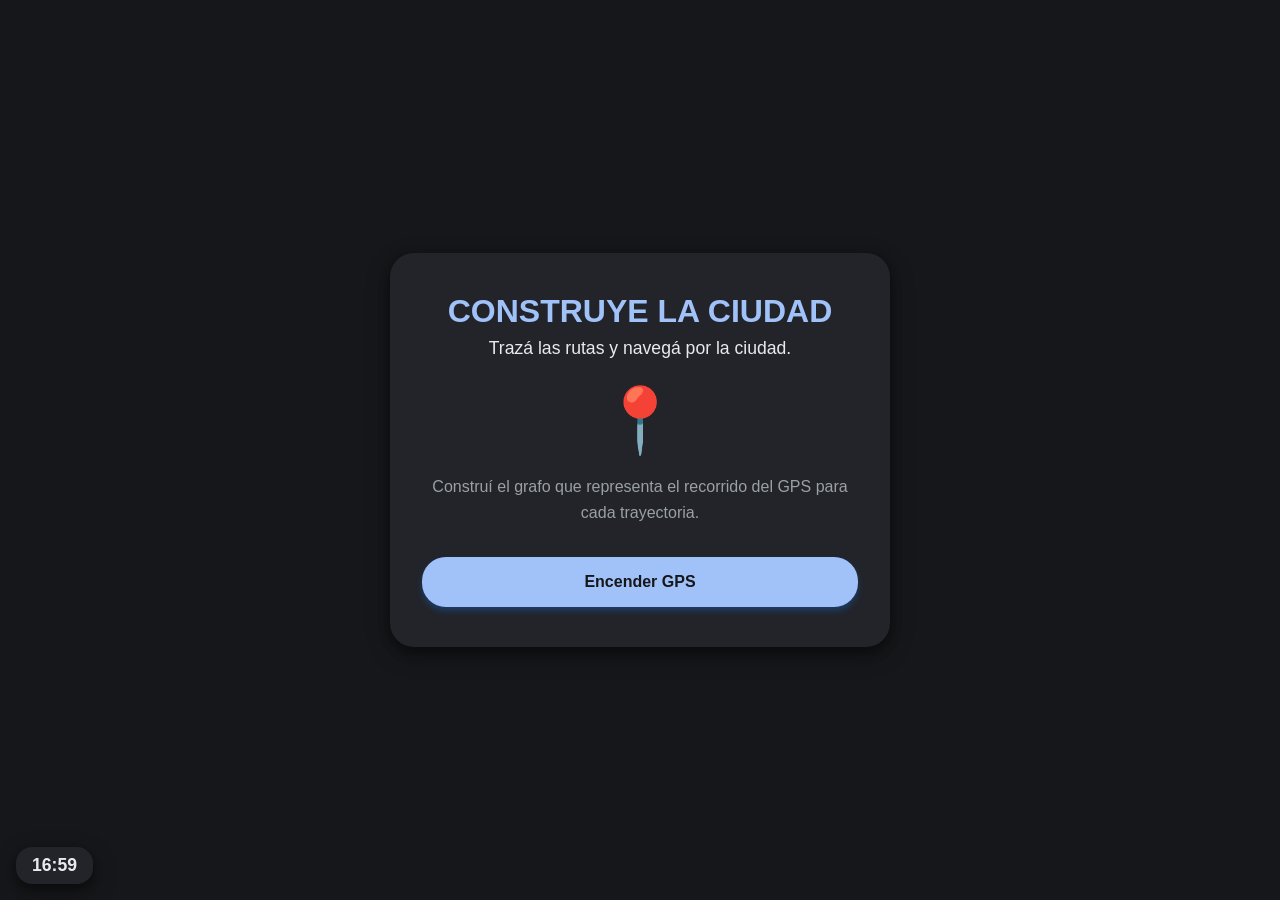
<file: html/mini-juego.html>
<!DOCTYPE html>
<html lang="es">
<head>
	<meta charset="UTF-8">
	<meta name="viewport" content="width=device-width, initial-scale=1.0">
	<title>Construye la ciudad</title>
	<link rel="shortcut icon" href="../img/icon.png" type="image/x-icon">
	<link rel="stylesheet" href="../css/mini-juego-style.css">
</head>
<body class="dark-mode">
	<div id="clock-display" class="clock"></div>
	<div id="screen-start" class="screen active">
		<div class="card start-card">
			<h1>CONSTRUYE LA CIUDAD</h1>
			<p class="subtitle">Trazá las rutas y navegá por la ciudad.</p>
			<div class="map-illustration">📍</div>
			<p class="intro-text">Construí el grafo que representa el recorrido del GPS para cada trayectoria.</p>
			<button id="btn-start" class="btn-primary">Encender GPS</button>
		</div>
	</div>
	<div id="screen-game" class="screen">
		<div class="game-container">
			<aside class="sidebar">
				<header class="game-header">
					<div class="score-container">Puntos: <span id="score-display">0</span></div>
					<div class="level-container">Ruta <span id="level-display">1</span></div>
					<button id="btn-reset" class="btn-secondary btn-small">Apagar</button>
				</header>
				<div class="task-box">
					<p id="task-text"></p>
					<p id="feedback-text"></p>
				</div>
			</aside>
			<main class="game-area">
				<div class="map-wrapper">
					<div id="map-container">
						<svg id="svg-layer" width="100%" height="100%"></svg>
						<div id="nodes-layer"></div>
					</div>
				</div>
				<div class="controls">
					<button id="btn-undo" class="btn-secondary">Deshacer tramo</button>
					<button id="btn-check" class="btn-primary">Iniciar Navegación</button>
				</div>
			</main>
		</div>
	</div>
	<div id="screen-waypoint" class="screen">
		<div class="card waypoint-card">
			<div class="waypoint-icon">📍</div>
			<h2>Destino Alcanzado</h2>
			<p class="waypoint-text">El GPS ha registrado tu recorrido con éxito.</p>
			<div class="gps-points-large">+100 puntos</div>
			<div class="waypoint-total-container">
				<span class="total-label">Total</span>
				<span id="waypoint-total-score" class="total-value">0</span>
			</div>
		</div>
	</div>
	<div id="screen-end" class="screen">
		<div class="card final-card">
			<h2>¡Viaje Finalizado!</h2>
			<div class="map-illustration">🗺️</div>
			<p>Has recorrido todos los destinos de la ciudad.</p>
			<p class="final-score">Puntaje total: <span id="final-score-display"></span></p>
			<button id="btn-play-again" class="btn-primary">Planear nuevo viaje</button>
		</div>
	</div>
	<script src="../js/mini-juego-script.js"></script>
</body>
</html>
</file>
<file: css/mini-juego-style.css>
:root {
	--bg-color: #f1f3f4;
	--text-color: #202124;
	--card-bg: #ffffff;
	--primary-color: #1a73e8;
	--primary-hover: #1557b0;
	--secondary-color: #e8eaed;
	--secondary-hover: #dfdfdf;
	--secondary-text: #5f6368;
	--success-color: #1e8e3e;
	--error-color: #d93025;
	--map-bg: #ebe7e0;
	--grid-color: #ffffff;
	--node-border: #ea4335;
	--line-color: #4285f4;
	--shadow: 0 4px 12px rgba(60,64,67,0.15), 0 8px 24px rgba(60,64,67,0.1);
}

body.dark-mode {
	--bg-color: #16171a;
	--text-color: #e8eaed;
	--card-bg: #22242a;
	--primary-color: #a0c2f9;
	--primary-hover: #b3d1ff;
	--secondary-color: #32353d;
	--secondary-hover: #3f434e;
	--secondary-text: #9aa0a6;
	--map-bg: #1c1e24;
	--grid-color: #2b3a4a;
	--node-border: #ff5252;
	--line-color: #8ab4f8;
	--success-color: #81c995;
	--shadow: 0 4px 12px rgba(0,0,0,0.4), 0 8px 24px rgba(0,0,0,0.3);
}

* {
	box-sizing: border-box;
	margin: 0;
	padding: 0;
	font-family: 'Google Sans', Roboto, Arial, sans-serif;
}

body {
	background-color: var(--bg-color);
	color: var(--text-color);
	transition: background-color 0.3s, color 0.3s;
	overflow: hidden;
	height: 100vh;
	width: 100vw;
	display: flex;
	align-items: center;
	justify-content: center;
}

.clock {
	position: fixed;
	bottom: 1.5rem;
	left: 1.5rem;
	font-size: 1.2rem;
	font-weight: 600;
	color: var(--text-color);
	background: var(--card-bg);
	padding: 0.6rem 1.2rem;
	border-radius: 16px;
	box-shadow: var(--shadow);
	z-index: 1000;
	transition: background-color 0.3s, color 0.3s;
}

.screen {
	display: none;
	width: 100%;
	height: 100%;
	align-items: center;
	justify-content: center;
	padding: 1.5rem;
}

.screen.active {
	display: flex;
	animation: screenEnter 0.5s cubic-bezier(0.2, 0.8, 0.2, 1) forwards;
}

@keyframes screenEnter {
	from { opacity: 0; transform: scale(0.95) translateY(20px); }
	to { opacity: 1; transform: scale(1) translateY(0); }
}

.card {
	background: var(--card-bg);
	padding: 2.5rem 2rem;
	border-radius: 24px;
	box-shadow: var(--shadow);
	text-align: center;
	max-width: 500px;
	width: 100%;
}

.waypoint-card {
	border: 2px solid var(--success-color);
	position: relative;
	overflow: hidden;
}

.waypoint-card::before {
	content: '';
	position: absolute;
	top: 0; left: 0; right: 0;
	height: 6px;
	background: var(--success-color);
}

.waypoint-icon {
	font-size: 5rem;
	margin-bottom: 1rem;
	animation: dropPin 0.6s cubic-bezier(0.175, 0.885, 0.32, 1.275) forwards;
	transform-origin: bottom center;
}

@keyframes dropPin {
	0% { transform: translateY(-40px) scale(1.3); opacity: 0; }
	100% { transform: translateY(0) scale(1); opacity: 1; }
}

.gps-points-large {
	font-size: 2rem;
	font-weight: 900;
	color: var(--success-color);
	margin: 1rem 0 1.5rem 0;
	animation: pulsePoints 2s infinite alternate;
}

@keyframes pulsePoints {
	0% { filter: drop-shadow(0 0 2px rgba(30,142,62,0.2)); transform: scale(1); }
	100% { filter: drop-shadow(0 0 10px rgba(30,142,62,0.5)); transform: scale(1.05); }
}

.waypoint-total-container {
	background: var(--secondary-color);
	padding: 0.8rem 1.5rem;
	border-radius: 16px;
	display: flex;
	justify-content: space-between;
	align-items: center;
	margin-top: 1rem;
}

.total-label {
	font-weight: 600;
	color: var(--secondary-text);
	font-size: 1.1rem;
}

.total-value {
	font-weight: bold;
	color: var(--primary-color);
	font-size: 1.3rem;
}

.waypoint-text {
	font-size: 1.1rem;
	color: var(--secondary-text);
}

.map-illustration {
	font-size: 4rem;
	margin: 1rem 0;
	animation: bounce 2s infinite;
}

@keyframes bounce {
	0%, 100% { transform: translateY(0); }
	50% { transform: translateY(-10px); }
}

h1 {
	font-size: 2rem;
	color: var(--primary-color);
	margin-bottom: 0.5rem;
}

h2 {
	font-size: 1.8rem;
	color: var(--text-color);
	margin-bottom: 1rem;
}

.subtitle {
	font-size: 1.1rem;
	font-weight: 500;
	margin-bottom: 1.5rem;
}

.intro-text {
	color: var(--secondary-text);
	line-height: 1.6;
	margin-bottom: 2rem;
}

button {
	font-size: 1rem;
	font-weight: 600;
	padding: 1rem 1.5rem;
	border-radius: 24px;
	border: none;
	cursor: pointer;
	transition: all 0.2s;
}

button:active {
	transform: scale(0.95);
}

button:disabled {
	opacity: 0.5;
	cursor: not-allowed;
	transform: none;
}

.btn-primary {
	background-color: var(--primary-color);
	color: #16171a;
	width: 100%;
	box-shadow: 0 4px 6px rgba(26,115,232,0.3);
}

body:not(.dark-mode) .btn-primary {
	color: #ffffff;
}

.btn-primary:hover:not(:disabled) {
	background-color: var(--primary-hover);
	box-shadow: 0 6px 8px rgba(26,115,232,0.4);
}

.btn-secondary {
	background-color: var(--secondary-color);
	color: var(--text-color);
}

.btn-secondary:hover:not(:disabled) {
	background-color: var(--secondary-hover);
}

.btn-small {
	padding: 0.6rem 1.2rem;
	font-size: 0.85rem;
}

.game-container {
	display: flex;
	gap: 1.5rem;
	width: 100%;
	max-width: 1400px;
	height: 90vh;
	max-height: 900px;
}

.sidebar {
	width: 350px;
	display: flex;
	flex-direction: column;
	gap: 1.5rem;
	flex-shrink: 0;
}

.game-header {
	display: flex;
	justify-content: space-between;
	align-items: center;
	background: var(--card-bg);
	padding: 1rem 1.5rem;
	border-radius: 20px;
	box-shadow: var(--shadow);
}

.score-container, .level-container {
	font-weight: bold;
	font-size: 1.1rem;
	color: var(--primary-color);
}

.task-box {
	background: var(--card-bg);
	padding: 1.5rem;
	border-radius: 20px;
	box-shadow: var(--shadow);
	flex: 1;
	display: flex;
	flex-direction: column;
}

#task-text {
	font-size: 1.15rem;
	font-weight: 500;
	line-height: 1.5;
}

#feedback-text {
	margin-top: 0.75rem;
	font-weight: bold;
	min-height: 1.2rem;
	transition: color 0.3s;
}

.game-area {
	flex: 1;
	display: flex;
	flex-direction: column;
	gap: 1.5rem;
}

.map-wrapper {
	flex: 1;
	position: relative;
	background-image: linear-gradient(rgba(255, 255, 255, 0.82), rgba(255, 255, 255, 0.82)), url('../img/mapa-fondo-claro.png');
	background-size: cover;
	background-position: center;
	background-repeat: no-repeat;
	border-radius: 24px;
	box-shadow: inset 0 0 20px rgba(0,0,0,0.2), var(--shadow);
	overflow: hidden;
}

body.dark-mode .map-wrapper {
	background-image: linear-gradient(rgba(32, 33, 36, 0.89), rgba(32, 33, 36, 0.89)), url('../img/mapa-fondo-oscuro.png');
}

#map-container {
	position: absolute;
	top: 0; left: 0; width: 100%; height: 100%;
}

#svg-layer {
	position: absolute;
	top: 0; left: 0; width: 100%; height: 100%;
	pointer-events: none;
	z-index: 1;
}

#svg-layer line {
	stroke: var(--line-color);
	stroke-width: 8px;
	stroke-linecap: round;
	filter: drop-shadow(0 2px 4px rgba(0,0,0,0.2));
	animation: drawRoute 0.5s ease-out forwards;
}

#svg-layer line.success-route {
	stroke: var(--success-color);
	animation: successPulse 1.5s infinite alternate;
}

@keyframes drawRoute {
	from { opacity: 0; stroke-width: 2px; }
	to { opacity: 1; stroke-width: 8px; }
}

@keyframes successPulse {
	0% { filter: drop-shadow(0 0 4px var(--success-color)); }
	100% { filter: drop-shadow(0 0 16px var(--success-color)); stroke-width: 10px; }
}

#nodes-layer {
	position: absolute;
	top: 0; left: 0; width: 100%; height: 100%;
	z-index: 2;
}

.node {
	position: absolute;
	transform: translate(-50%, -50%);
	display: flex;
	flex-direction: column;
	align-items: center;
	cursor: pointer;
	transition: transform 0.2s cubic-bezier(0.175, 0.885, 0.32, 1.275);
	user-select: none;
}

.node:hover {
	transform: translate(-50%, -50%) scale(1.1);
}

.node.selected .icon-box {
	background-color: var(--secondary-hover);
	border-color: var(--primary-color);
	box-shadow: 0 0 0 6px rgba(26, 115, 232, 0.3);
	transform: scale(1.1);
}

.icon-box {
	background: var(--card-bg);
	border: 3px solid var(--node-border);
	width: 56px;
	height: 56px;
	border-radius: 50%;
	display: flex;
	align-items: center;
	justify-content: center;
	font-size: 1.8rem;
	box-shadow: 0 4px 8px rgba(0,0,0,0.2);
	transition: all 0.2s;
}

.node-label {
	margin-top: 8px;
	font-size: 0.9rem;
	font-weight: 600;
	background: var(--card-bg);
	color: var(--text-color);
	padding: 4px 10px;
	border-radius: 12px;
	box-shadow: 0 2px 4px rgba(0,0,0,0.1);
}

.controls {
	display: grid;
	grid-template-columns: 1fr 1fr;
	gap: 1rem;
}

.final-score {
	font-size: 1.5rem;
	font-weight: bold;
	margin: 1.5rem 0;
	color: var(--primary-color);
}

@media (max-width: 1366px) {
	.game-container { max-height: 720px; gap: 1rem; }
	.sidebar { width: 300px; gap: 1rem; }
	.icon-box { width: 48px; height: 48px; font-size: 1.5rem; }
	.node-label { font-size: 0.85rem; padding: 4px 8px; }
	.game-area { gap: 1rem; }
	.clock { font-size: 1.1rem; padding: 0.5rem 1rem; bottom: 1rem; left: 1rem; }
}

@media (max-width: 1280px) {
	.game-container { max-height: 640px; }
	.sidebar { width: 280px; }
}
</file>
